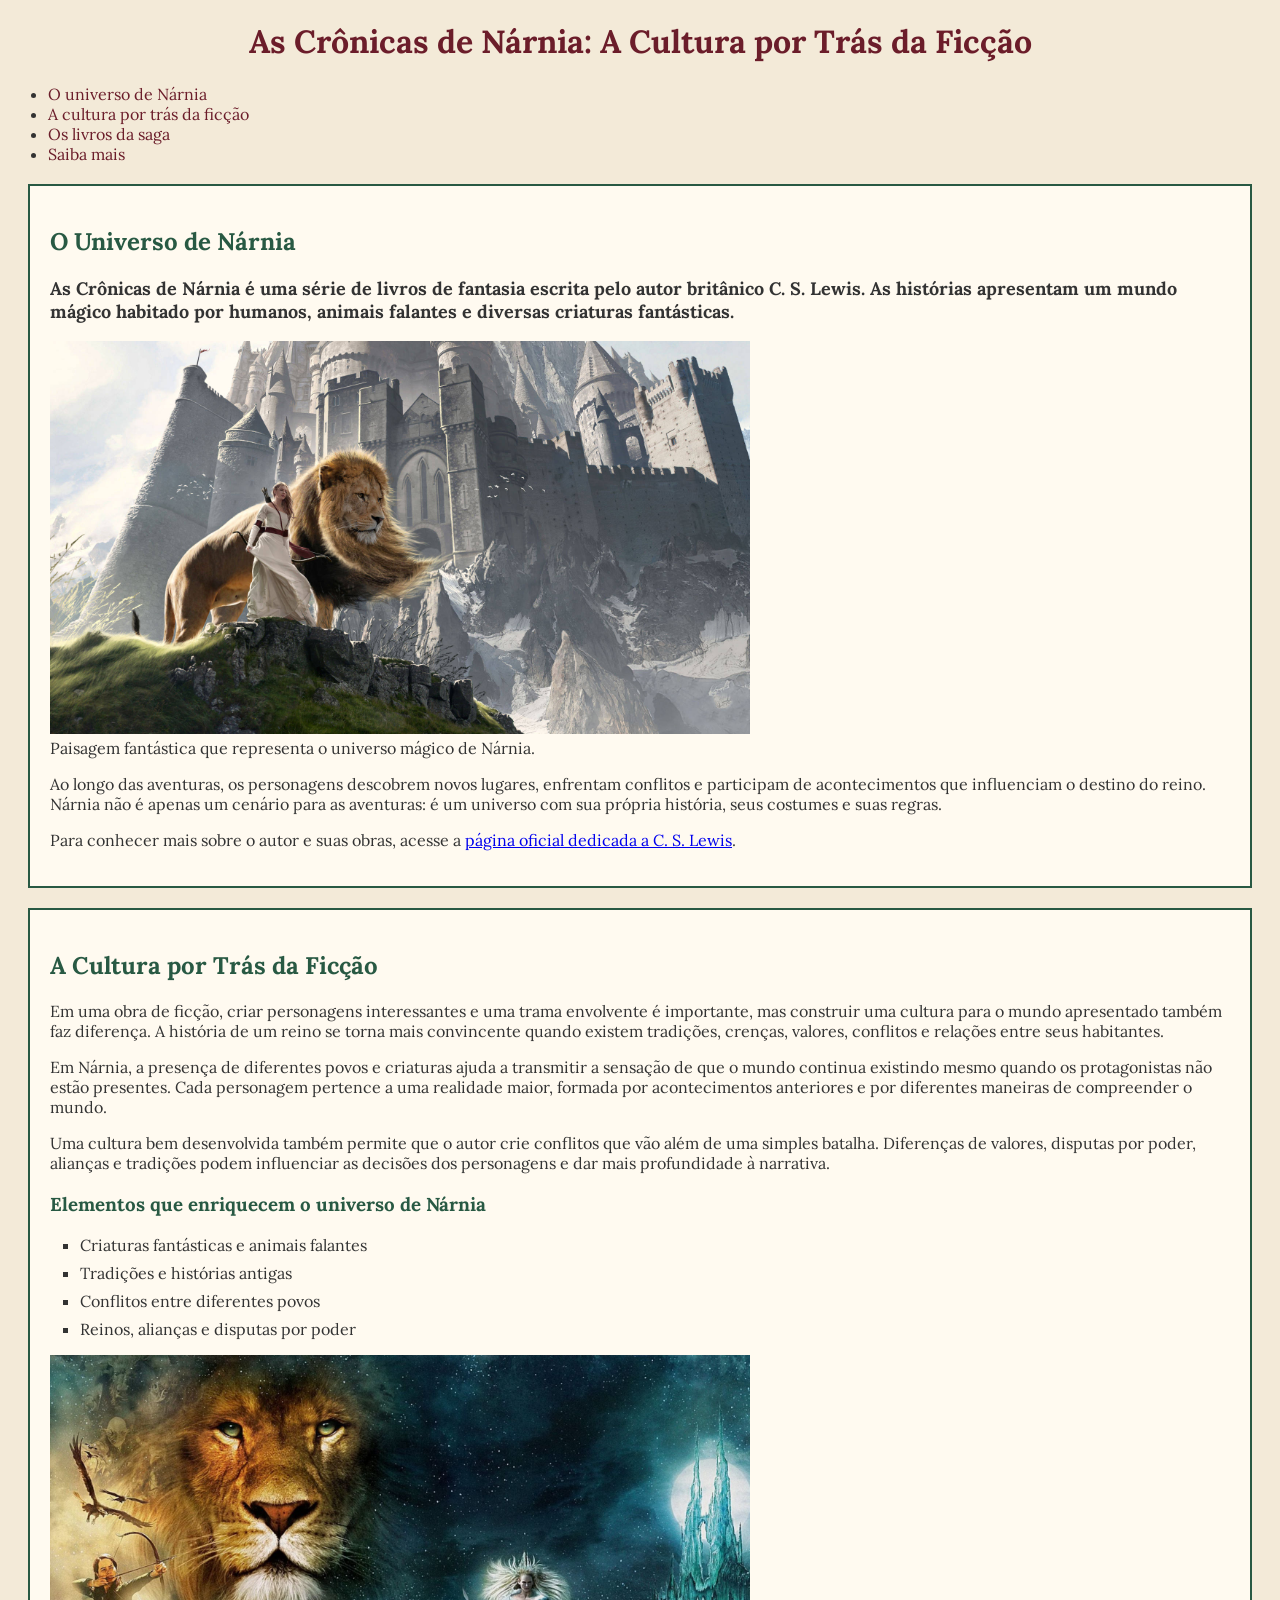
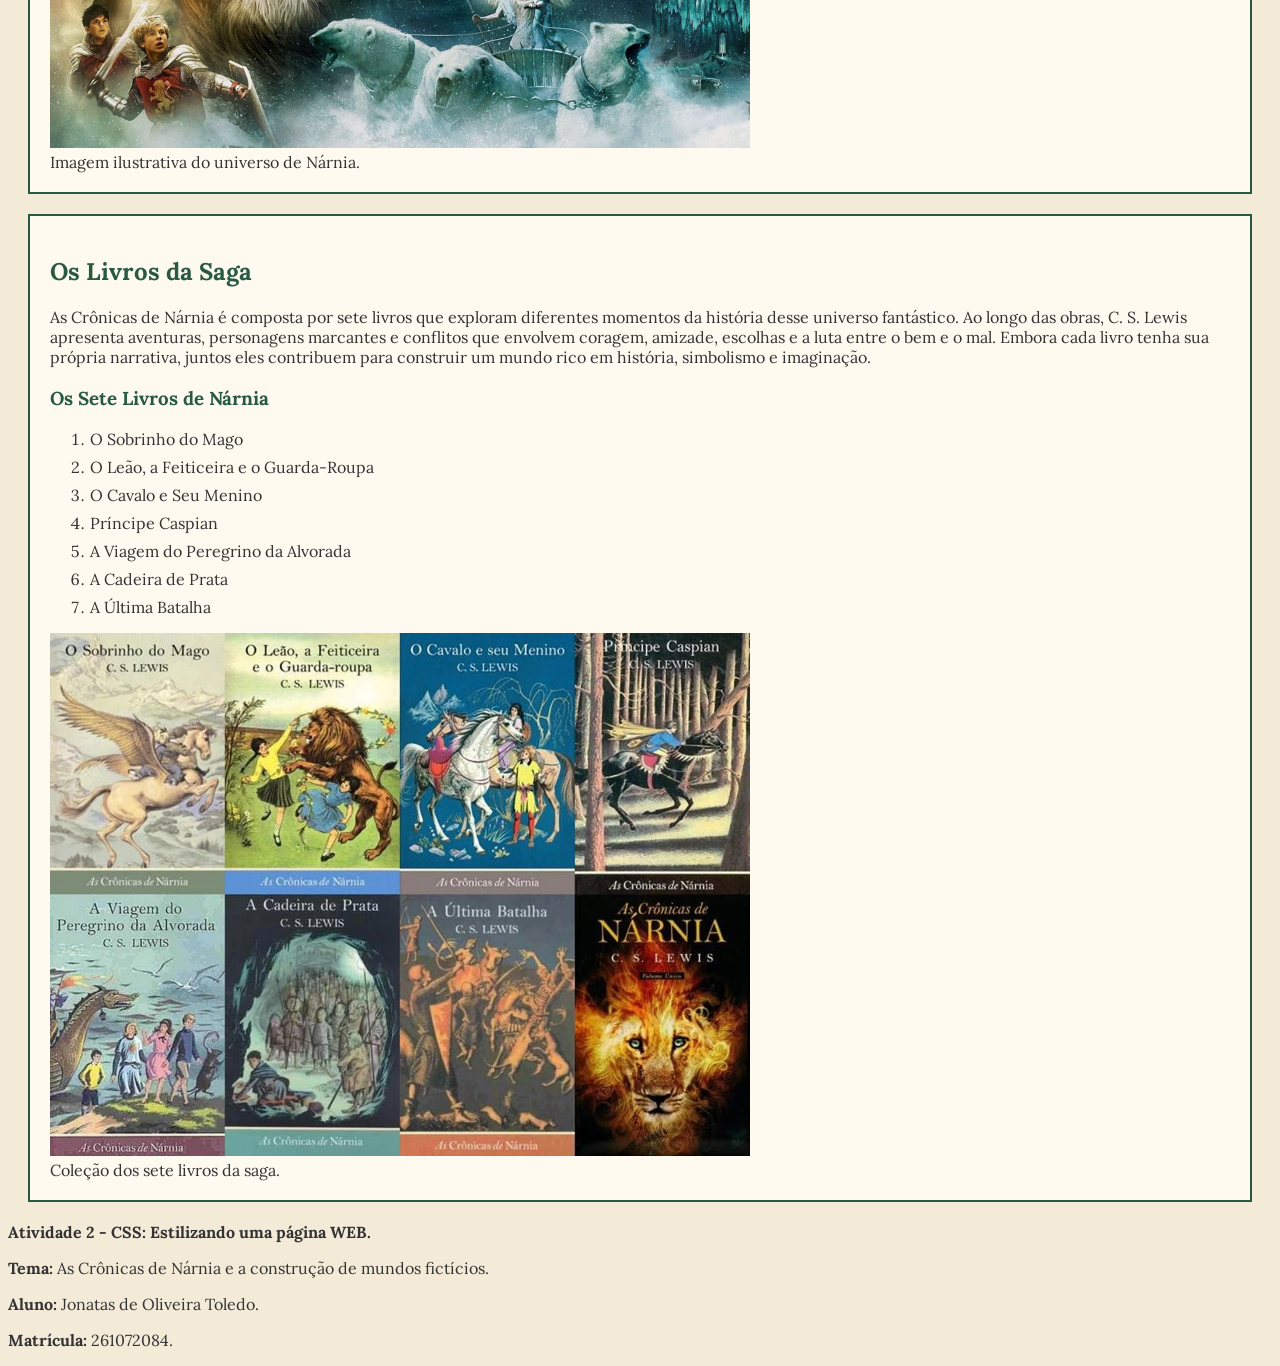
<file: index.html>
<!doctype html>
<html lang="pt-BR">
  <head>
    <meta charset="UTF-8" />
    <meta name="viewport" content="width=device-width, initial-scale=1.0" />

    <!-- Título da Página -->
    <title>As Crônicas de Nárnia</title>

    <!-- Ícone da Página -->
    <link rel="shortcut icon" href="favicon.ico" type="image/x-icon" />

    <!-- Fonte do Google Fonts -->
    <link rel="preconnect" href="https://fonts.googleapis.com" />
    <link rel="preconnect" href="https://fonts.gstatic.com" crossorigin />
    <link
      href="https://fonts.googleapis.com/css2?family=Lora:wght@400;700&display=swap"
      rel="stylesheet"
    />

    <!-- Arquivo da estilização -->
    <link rel="stylesheet" href="style.css" />
  </head>

  <body>
    <!-- Título dentro da página do site -->
    <header>
      <h1>As Crônicas de Nárnia: A Cultura por Trás da Ficção</h1>
    </header>

    <!-- Menu para navegar entre as seções da página -->
    <nav>
      <ul>
        <li><a href="#universo">O universo de Nárnia</a></li>
        <li><a href="#cultura">A cultura por trás da ficção</a></li>
        <li><a href="#livros">Os livros da saga</a></li>
        <li><a href="index2.html">Saiba mais</a></li>
      </ul>
    </nav>

    <main>
      <section id="universo">
        <h2>O Universo de Nárnia</h2>
        <p class="destaque">
          As Crônicas de Nárnia é uma série de livros de fantasia escrita pelo
          autor britânico C. S. Lewis. As histórias apresentam um mundo mágico
          habitado por humanos, animais falantes e diversas criaturas
          fantásticas.
        </p>

        <img
          src="narnia.jpg"
          alt="Paisagem fantástica que representa o universo mágico de Nárnia"
          width="700"
        />
        <figcaption>
          Paisagem fantástica que representa o universo mágico de Nárnia.
        </figcaption>

        <p>
          Ao longo das aventuras, os personagens descobrem novos lugares,
          enfrentam conflitos e participam de acontecimentos que influenciam o
          destino do reino. Nárnia não é apenas um cenário para as aventuras: é
          um universo com sua própria história, seus costumes e suas regras.
        </p>
        <p>
          Para conhecer mais sobre o autor e suas obras, acesse a
          <a
            href="https://www.cslewis.com/"
            target="_blank"
            rel="noopener noreferrer"
          >
            página oficial dedicada a C. S. Lewis</a
          >.
        </p>
      </section>

      <section id="cultura">
        <h2>A Cultura por Trás da Ficção</h2>
        <p>
          Em uma obra de ficção, criar personagens interessantes e uma trama
          envolvente é importante, mas construir uma cultura para o mundo
          apresentado também faz diferença. A história de um reino se torna mais
          convincente quando existem tradições, crenças, valores, conflitos e
          relações entre seus habitantes.
        </p>
        <p>
          Em Nárnia, a presença de diferentes povos e criaturas ajuda a
          transmitir a sensação de que o mundo continua existindo mesmo quando
          os protagonistas não estão presentes. Cada personagem pertence a uma
          realidade maior, formada por acontecimentos anteriores e por
          diferentes maneiras de compreender o mundo.
        </p>
        <p>
          Uma cultura bem desenvolvida também permite que o autor crie conflitos
          que vão além de uma simples batalha. Diferenças de valores, disputas
          por poder, alianças e tradições podem influenciar as decisões dos
          personagens e dar mais profundidade à narrativa.
        </p>
        <h3>Elementos que enriquecem o universo de Nárnia</h3>
        <ul>
          <li>Criaturas fantásticas e animais falantes</li>
          <li>Tradições e histórias antigas</li>
          <li>Conflitos entre diferentes povos</li>
          <li>Reinos, alianças e disputas por poder</li>
        </ul>

        <img
          src="narnia1.jpg"
          alt="Imagem ilustrativa do universo de Nárnia"
          width="700"
        />
        <figcaption>Imagem ilustrativa do universo de Nárnia.</figcaption>
      </section>

      <section id="livros">
        <!-- Lista ordenada com os sete livros da saga -->
        <h2>Os Livros da Saga</h2>
        <p>
          As Crônicas de Nárnia é composta por sete livros que exploram
          diferentes momentos da história desse universo fantástico. Ao longo
          das obras, C. S. Lewis apresenta aventuras, personagens marcantes e
          conflitos que envolvem coragem, amizade, escolhas e a luta entre o bem
          e o mal. Embora cada livro tenha sua própria narrativa, juntos eles
          contribuem para construir um mundo rico em história, simbolismo e
          imaginação.
        </p>
        <h3>Os Sete Livros de Nárnia</h3>
        <ol>
          <li>O Sobrinho do Mago</li>
          <li>O Leão, a Feiticeira e o Guarda-Roupa</li>
          <li>O Cavalo e Seu Menino</li>
          <li>Príncipe Caspian</li>
          <li>A Viagem do Peregrino da Alvorada</li>
          <li>A Cadeira de Prata</li>
          <li>A Última Batalha</li>
        </ol>

        <img
          src="livros.jpg"
          alt="Coleção dos sete livros da saga."
          width="700"
        />
        <figcaption>Coleção dos sete livros da saga.</figcaption>
      </section>
    </main>

    <!-- Rodapé com informações sobre o trabalho -->
    <footer>
      <p><b>Atividade 2 - CSS: Estilizando uma página WEB.</b></p>
      <p>
        <b>Tema:</b> As Crônicas de Nárnia e a construção de mundos fictícios.
      </p>
      <p><b>Aluno:</b> Jonatas de Oliveira Toledo.</p>
      <p><b>Matrícula:</b> 261072084.</p>
    </footer>
  </body>
</html>
</file>
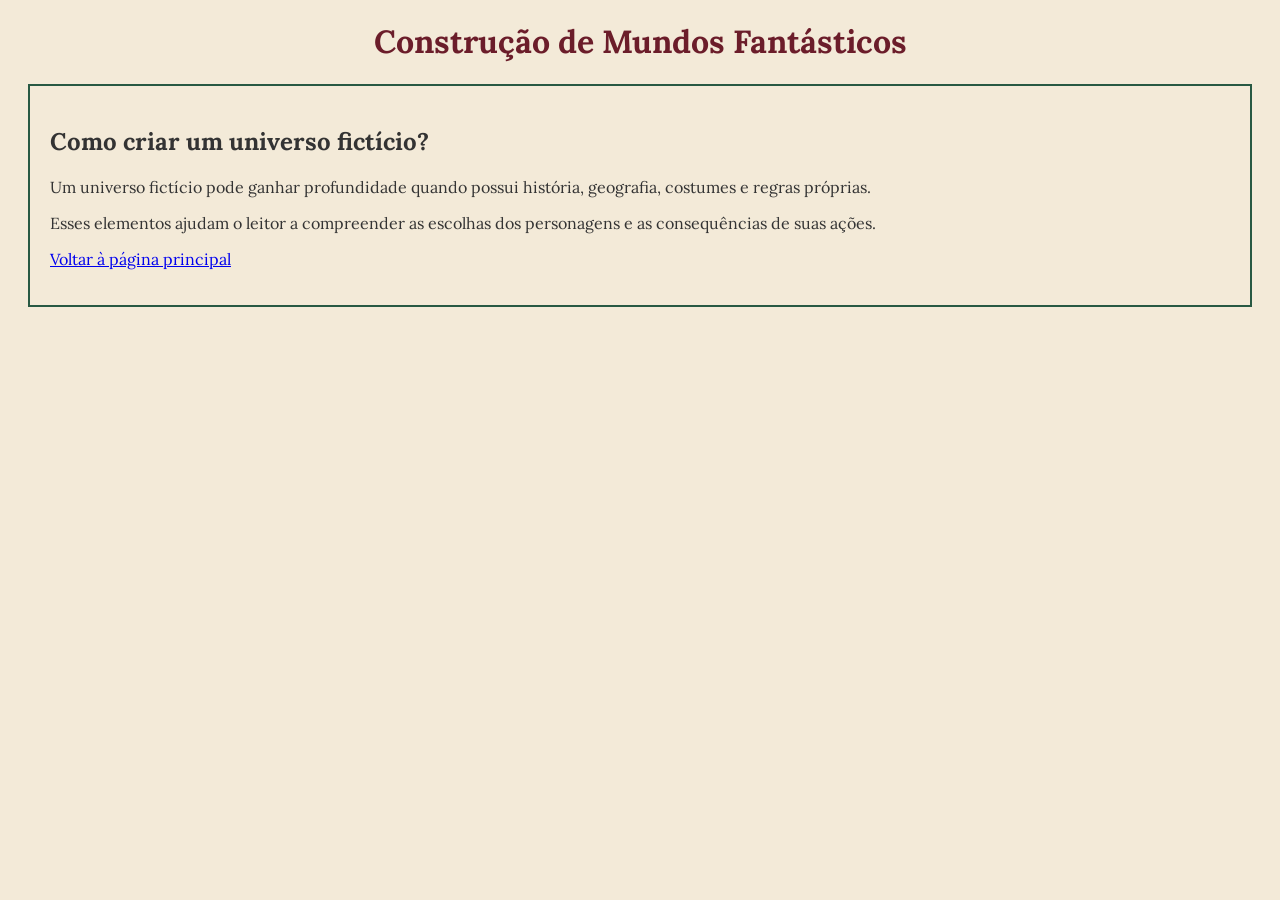
<file: index2.html>
<!doctype html>
<html lang="pt-BR">
  <head>
    <meta charset="UTF-8" />
    <meta name="viewport" content="width=device-width, initial-scale=1.0" />

    <title>Construção de Mundos Fantásticos</title>

    <!-- Fonte do Google Fonts -->
    <link rel="preconnect" href="https://fonts.googleapis.com" />
    <link rel="preconnect" href="https://fonts.gstatic.com" crossorigin />
    <link
      href="https://fonts.googleapis.com/css2?family=Lora:wght@400;700&display=swap"
      rel="stylesheet"
    />

    <link rel="stylesheet" href="style2.css" />
  </head>

  <body>
    <!-- Cabeçalho da segunda página -->
    <header>
      <h1>Construção de Mundos Fantásticos</h1>
    </header>

    <main>
      <section>
        <h2>Como criar um universo fictício?</h2>

        <p>
          Um universo fictício pode ganhar profundidade quando possui história,
          geografia, costumes e regras próprias.
        </p>

        <p>
          Esses elementos ajudam o leitor a compreender as escolhas dos
          personagens e as consequências de suas ações.
        </p>
      </section>

      <p>
        <a href="index.html">Voltar à página principal</a>
      </p>
    </main>
  </body>
</html>
</file>
<file: style.css>
/* Estilização */
body {
  background-color: #f3ead8;
  font-family: "Lora", serif;
  color: #333333;
}

/* Título */
h1 {
  color: #6b1d2a;
  text-align: center;
}

/* Subtítulos */
h2,
h3 {
  color: #285943;
}

/* Estilização dos links dentro do menu */
nav a {
  color: #6b1d2a;
  text-decoration: none;
}

/* Muda a cor do link quando o mouse passa sobre ele */
nav a:hover {
  color: #c05a36;
}

.destaque {
  font-size: 18px;
  font-weight: bold;
}

#universo {
  background-color: #fffaf0;
}

#cultura {
  background-color: #fffaf0;
}

#livros {
  background-color: #fffaf0;
}

/* Estilização das seções como cartões */
section {
  margin: 20px;
  padding: 20px;
  border: 2px solid #285943;
}

section {
  border-width: 2px;
  border-style: solid;
  border-color: #285943;
}

/* Estilização das listas */
main ul {
  list-style-type: square;
  padding-left: 30px;
}
main li {
  margin-bottom: 8px;
}
</file>
<file: style2.css>
/* Estilos da página */
body {
  background-color: #f3ead8;
  color: #333333;
  font-family: "Lora", serif;
}

/* Título */
h1 {
  color: #6b1d2a;
  text-align: center;
}

/* Conteúdo */
main {
  margin: 20px;
  padding: 20px;
  border: 2px solid #285943;
}
</file>
